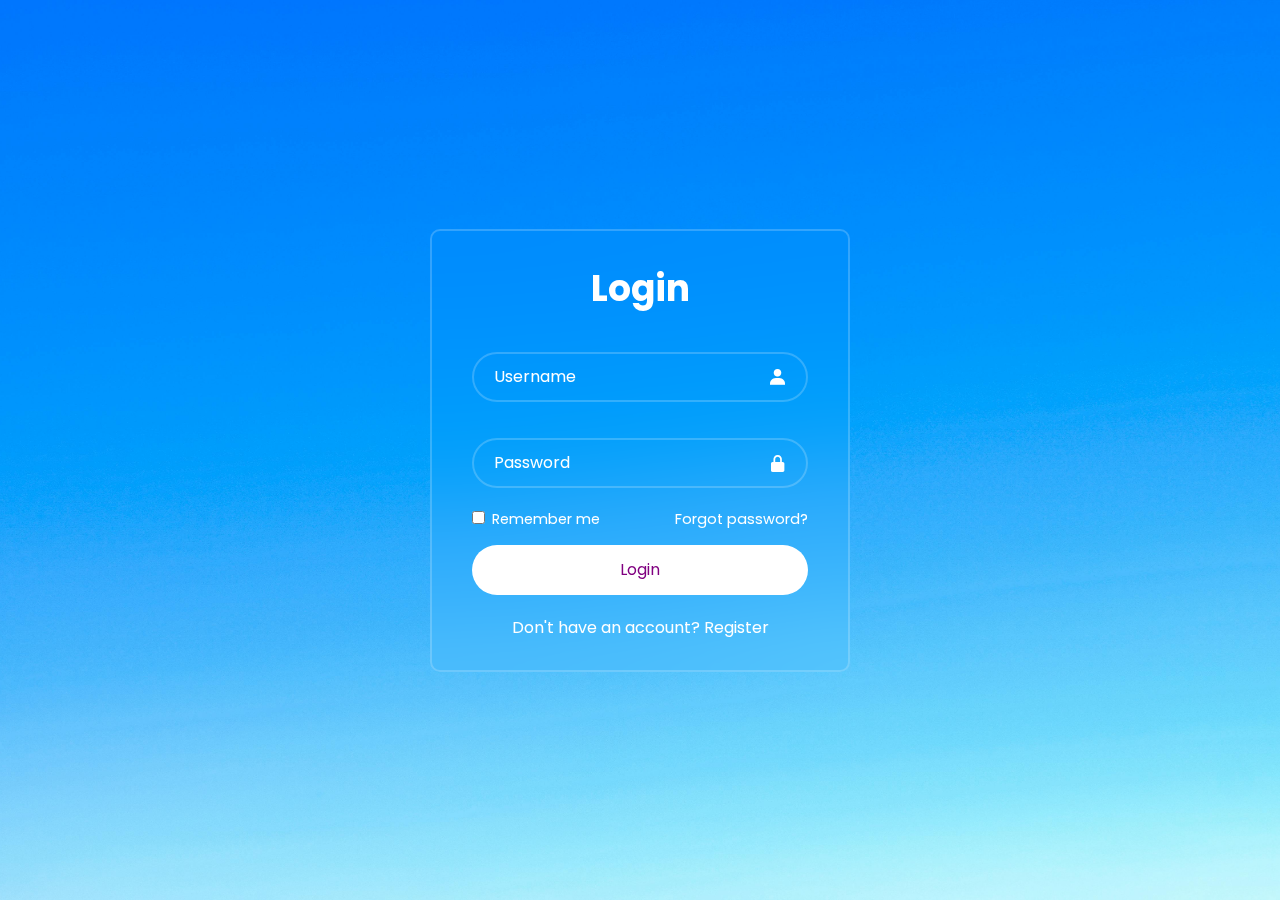
<file: login.html>
<!-- login.html -->

<!DOCTYPE html>
<html lang="en">
<head>
    <meta charset="UTF-8">
    <meta name="viewport" content="width=device-width, initial-scale=1.0">
    <title>Login Page</title>
    <link rel="stylesheet" href="style.css">
    <link href='https://unpkg.com/boxicons@2.1.4/css/boxicons.min.css' rel='stylesheet'>
</head>
<body>
    <div class="wrapper">
        <form action="">
            <h1>Login</h1>
            <div class="input-box">
                <input type="text" id="username" placeholder="Username" required>
                <i class='bx bxs-user'></i>
            </div>
            <div class="input-box">
                <input type="password" id="password" placeholder="Password" required>
                <i class='bx bxs-lock-alt'></i>
            </div>
            <div class="remember-forgot">
                <label> <input type="checkbox"> Remember me</label>
                <a href="#">Forgot password?</a>
            </div>
            <button type="submit" class="btn">Login</button>
            <div class="register-link">
                <p>Don't have an account? <a href="#">Register</a></p>
            </div>
        </form>     
    </div>
    <script>
        const form = document.querySelector('form');
      
        form.addEventListener('submit', (e) => {
          e.preventDefault();
      
          const username = document.querySelector('#username').value;
          const password = document.querySelector('#password').value;
      
          if (username === 'admin' && password === 'password') {
            window.location.href = 'index.html';
          } else {
            alert('Invalid username or password');
          }
        });
      </script>
</body>
</html>
</file>
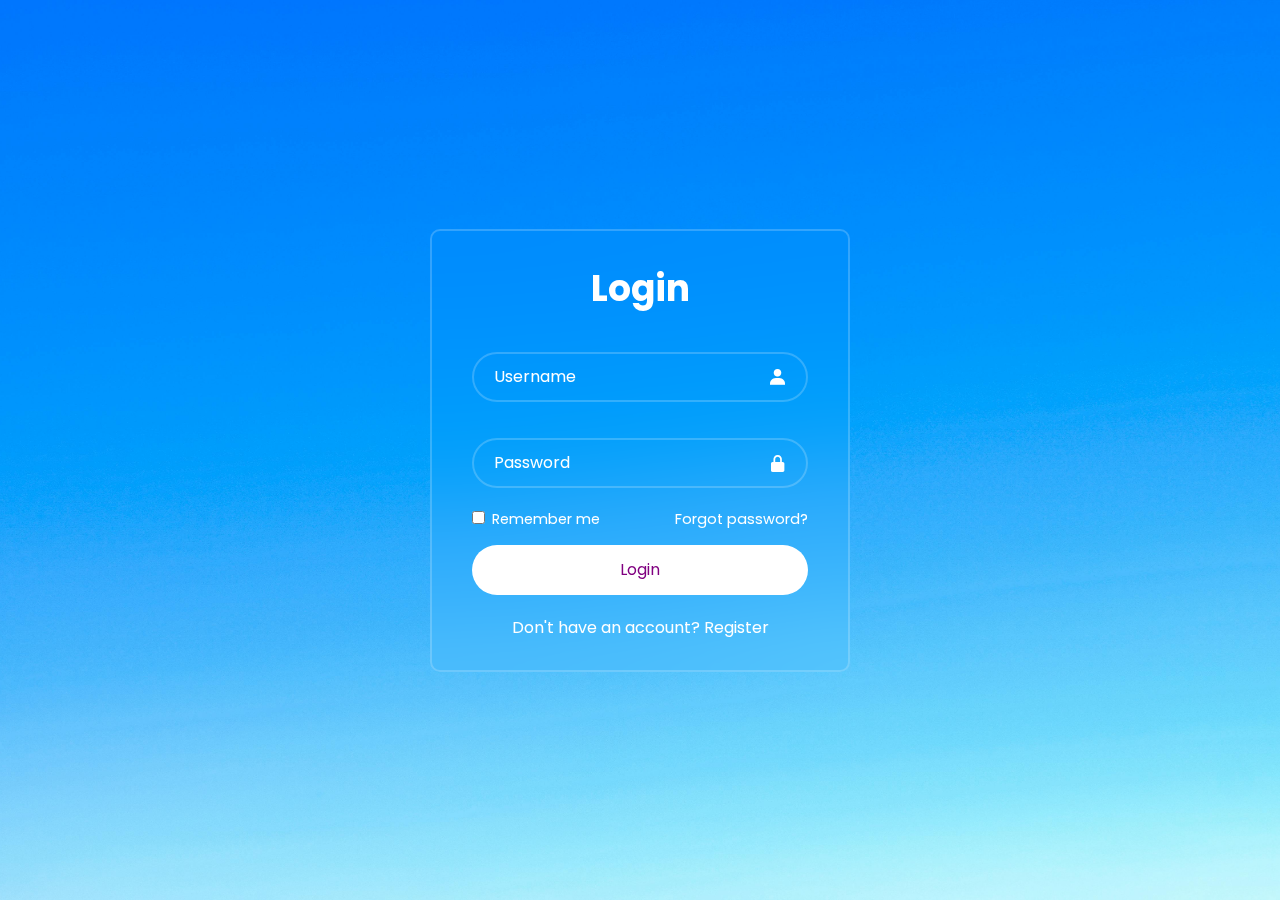
<file: pj.html>
<!DOCTYPE html>
<html lang="en">
<head>
    <meta charset="UTF-8">
    <meta name="viewport" content="width=device-width, initial-scale=1.0">
    <title>Login Page</title>
    <link rel="stylesheet" href="style.css">
    <link href='https://unpkg.com/boxicons@2.1.4/css/boxicons.min.css' rel='stylesheet'>
</head>
<body>
    <div class="wrapper">
        <form action="">
            <h1>Login</h1>
            <div class="input-box">
                <input type="text" placeholder="Username" required>
                <i class='bx bxs-user'></i>
            </div>
            <div class="input-box">
                <input type="password" placeholder="Password" required>
                <i class='bx bxs-lock-alt'></i>
            </div>
            <div class="remember-forgot">
                <label> <input type="checkbox"> Remember me</label>
                <a href="#">Forgot password?</a>
            </div>
            <button type="submit" class="btn">Login</button>
            <div class="register-link">
                <p>Don't have an account? <a href="#">Register</a></p>
            </div>
            <!-- Add a script tag to send the form data to the backend API -->

        </form>     
    </div>
    <script>
        const form = document.querySelector('form');
      
        form.addEventListener('submit', (e) => {
          e.preventDefault();
      
          const username = document.querySelector('input[type="text"]').value;
          const password = document.querySelector('input[type="password"]').value;
      
          fetch('/login', {
            method: 'POST',
            headers: { 'Content-Type': 'application/json' },
            body: JSON.stringify({ username, password })
          })
          .then((res) => res.json())
          .then((data) => console.log(data))
          .catch((err) => console.error(err));
        });
      </script>
</body>
</html>
</file>
<file: style.css>
@import url('https://fonts.googleapis.com/css2?family=Poppins:wght@300;400;500;600;700;800;900&display=swap');

* {
    margin: 0;
    padding: 0;
    box-sizing: border-box;
    font-family: "Poppins", sans-serif;
}

body {
    display: flex;
    justify-content: center;
    align-items: center;
    min-height: 100vh;
    background: -webkit-image-set(url(pexels-francesco-ungaro-281260.jpg))no-repeat;
    background-position: center;
    background-size: cover;
}

.wrapper {
    width: 420px;
    background: transparent;
    border:2px solid rgba(255, 255, 255, .2);
    backdrop-filter: blur(30px);
    box-shadow:0 0 0 10px rgba(rgba(0, 0, 0, .2));
    color: #fff;
    padding: 30px 40px;
    border-radius: 10px;
}

.wrapper h1 {
    font-size: 36px;
    text-align: center;
}

.wrapper .input-box {
    width: 100%;
    height: 50px;
    margin: 36px 0;
    position: relative;
}

.input-box input {
    width: 100%;
    height: 100%;
    background: transparent;
    border: none;
    outline: none;
    border: 2px solid rgba(255, 255, 255, .2);
    border-radius: 40px;
    font-size: 16px;
    color: #fff;
    padding: 0 45px 0 20px;
}

.input-box input::placeholder {
    color: #fff;
}

.input-box i {
    position: absolute;
    right: 20px;
    top: 50%;
    transform: translateY(-50%);
    font-size: 20px;
}

.wrapper .remember-forgot {
    display: flex;
    justify-content: space-between;
    font-size: 14.5px;
    margin: -15px 0 15px;
}

.remember-forgot label input {
    accent-color: #fff;
    margin-right: 3px;
}

.remember-forgot a {
    color: #fff;
    text-decoration: none;
}

.remember-forgot a:hover {
    text-decoration: underline;
}

.btn {
    width: 100%;
    height: 50px;
    background: #fff;
    border: none;
    border-radius: 40px;
    color: purple;
    font-size: 16px;
    cursor: pointer;
    transition: background 0.3s;
}

.btn:hover {
    background: #ddd;
}

.register-link {
    text-align: center;
    margin-top: 20px;
}

.register-link p a {
    color: #fff;
    text-decoration: none;
}

.register-link p a:hover {
    text-decoration: underline;
}
</file>
